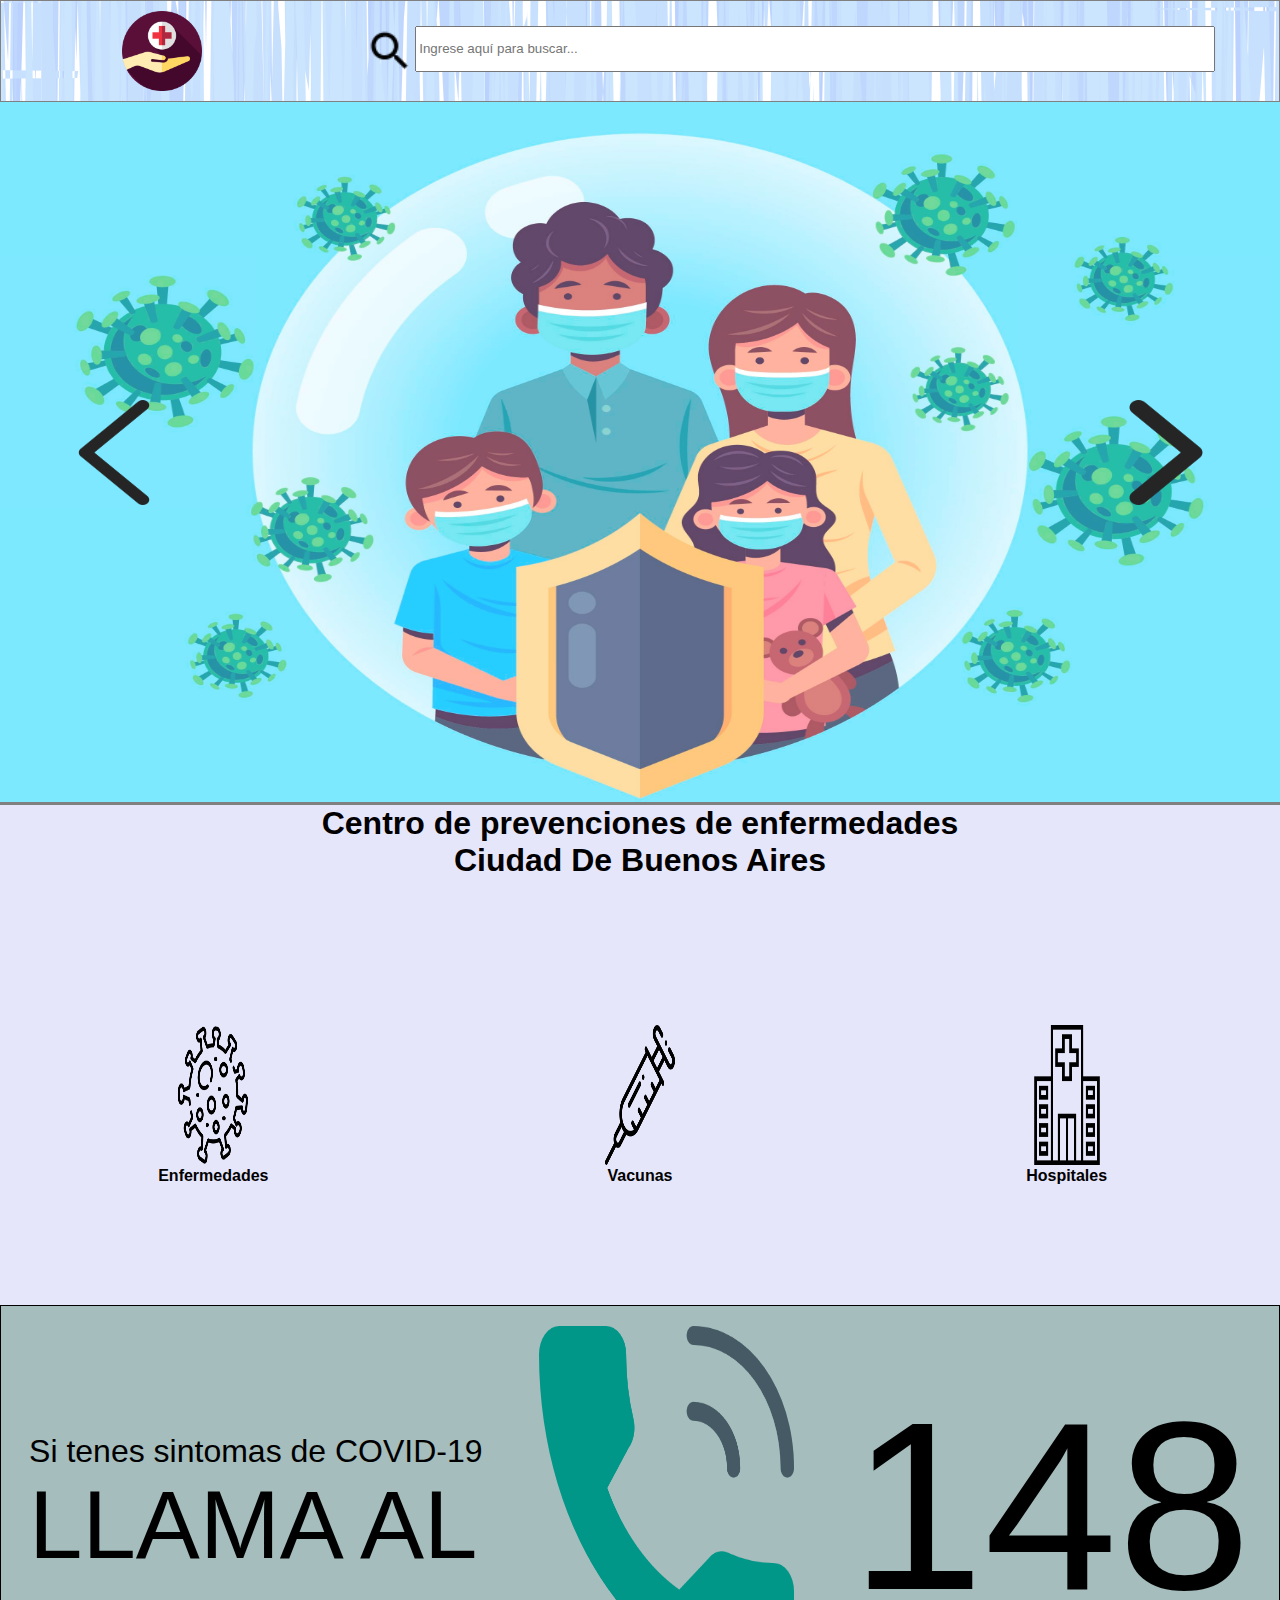
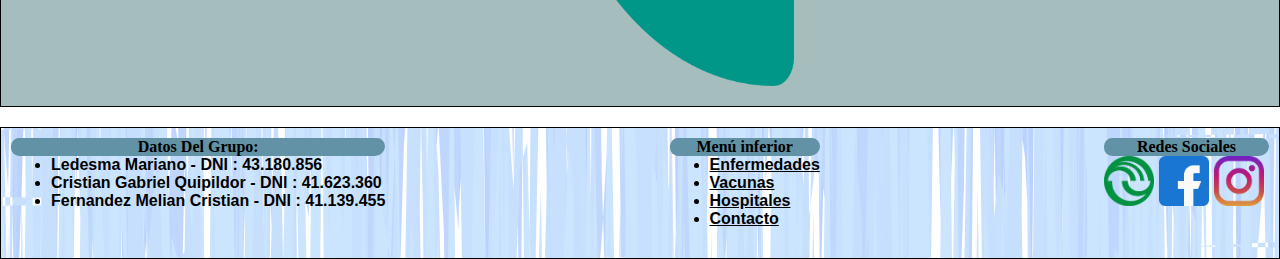
<file: index.html>
<!DOCTYPE html>
<html lang="en" dir="ltr">
<head>
    <meta charset="utf-8">
    <meta name="viewport" content="width=device-width,initial-scale=1,maximum-scale=1">
    <link rel="stylesheet" type="text/css" href="css/EstiloDePaginaPrincipal.css">
    <link rel="shortcut icon" href="img\logoFinal.png" alt="logo">
    <script src="js/jquery-3.5.1.min.js"></script>
    <title>Inicio</title> <!--- El archivo tiene que llamarse index.htlm pero en el titulo tiene que aparecer Inico-->
</head>

<header>

  <img class="elemento0"src="img\logoFinal.png" alt="imagen">

  <div class="elemento1">
  <img class="elemento2"src="img\search.png" alt="fotoDeBusqueda">
  <input list="Buscador" id="seachBoxToMove" name="datalist"  placeholder="Ingrese aquí para buscar...">
  <datalist id="Buscador"> <!--este datalist debo ponerle en id el nombre del imput list-->
      <select class="">
          <option value="Covid-19"></option>
          <option value="Asma"></option>
          <option value="Zika"></option>

      </select>
  </datalist>

  </div>

</header>
  <body>

    <section class="carrousel" onclick=> <!-- esta seccion define el carrousel-->
      <img src="img\familia.jpg" class="familia">
      <img src="img\atras.png" class="carrouselAtras">
      <img src="img\adelante.png" class="carrouselAdelante">
      </section>

    <section> <!--esta seccion es para el titulo-->
      <div class="titulo">
      <h1 class="titulouno">
        Centro de prevenciones de enfermedades <br>Ciudad De Buenos Aires
      </h1>
    </div>
      </section>

      <main>
        <section class="columna"> <!--seccion de columna de enfermedad , inyecciones, hospitales-->
          <div>
         <a href = "ListadoDeEnfermedades.html"><img src="img\coronavirus.png" alt="enfermedad" class="columna enfermedad"> </a>
          <p class="palabras"> Enfermedades </p>
          </div>
          <div>
          <a href ="vacunas.html"><img src ="img\inyeccion.png" alt="inyeccion" class="columna inyeccion"></a>
          <p class="palabras"> Vacunas </p>
          </div>
          <div>
           <a href ="mapaDeHospitales.html" > <img src ="img\hospital.png" alt="hospital" class="columna hospital"></a>
            <p class="palabras"> Hospitales </p>
            </div>
        </section>


        <section>
          <div class="contenedorLlama" >
            <p class="SiTenesSintomas">Si tenes sintomas de COVID-19 <br> <span class="SiTenesSintomas2">LLAMA AL</span></p>
            <img src="img\telefono.png" class="telefono">
            <P class="numero">148</P>

          </div>

        </section>

      </main>

  <footer class="pieDePagina">
    <div>
      <h4 class="titulospiedepagina">Datos Del Grupo:</h4>
      <ul class="integrantes">
          <li class="colorVinculos">Ledesma Mariano - DNI : 43.180.856</li>
          <li class="colorVinculos">Cristian Gabriel Quipildor - DNI : 41.623.360 </li>
          <li class="colorVinculos">Fernandez Melian Cristian - DNI : 41.139.455</li>
      </ul>
    </div>

    <div>

      <h4 class="titulospiedepagina">Menú inferior</h4>
      <ul class="menu">
          <li><a href="listadoDeEnfermedades.html" class="colorVinculos">Enfermedades</a></li>
          <li><a href="vacunas.html" class="colorVinculos" >Vacunas</a></li>
          <li><a href="mapaDeHospitales.html" class="colorVinculos">Hospitales</a></li>
          <li><a href="contacto.html" class="colorVinculos">Contacto</a></li>
        </ul>
    </div>

    <div>
    <h4 class="titulospiedepagina">Redes Sociales</h4>
    <section class="redessociales">
      <a href="https://www.unlam.edu.ar/"  target="_blank"><img src="img/unlam.png" class="sub"></a>
      <a href="https://www.facebook.com/GCBA/" target="_blank"><img src="img/facebook.png"  class="sub"></a>
      <a href="https://www.instagram.com/buenosaires/?hl=es-la" target="_blank"><img src="img/instagram.png"  class="sub"></a>

    </section>
  </div>
  </footer>

</body>
</html>
</file>
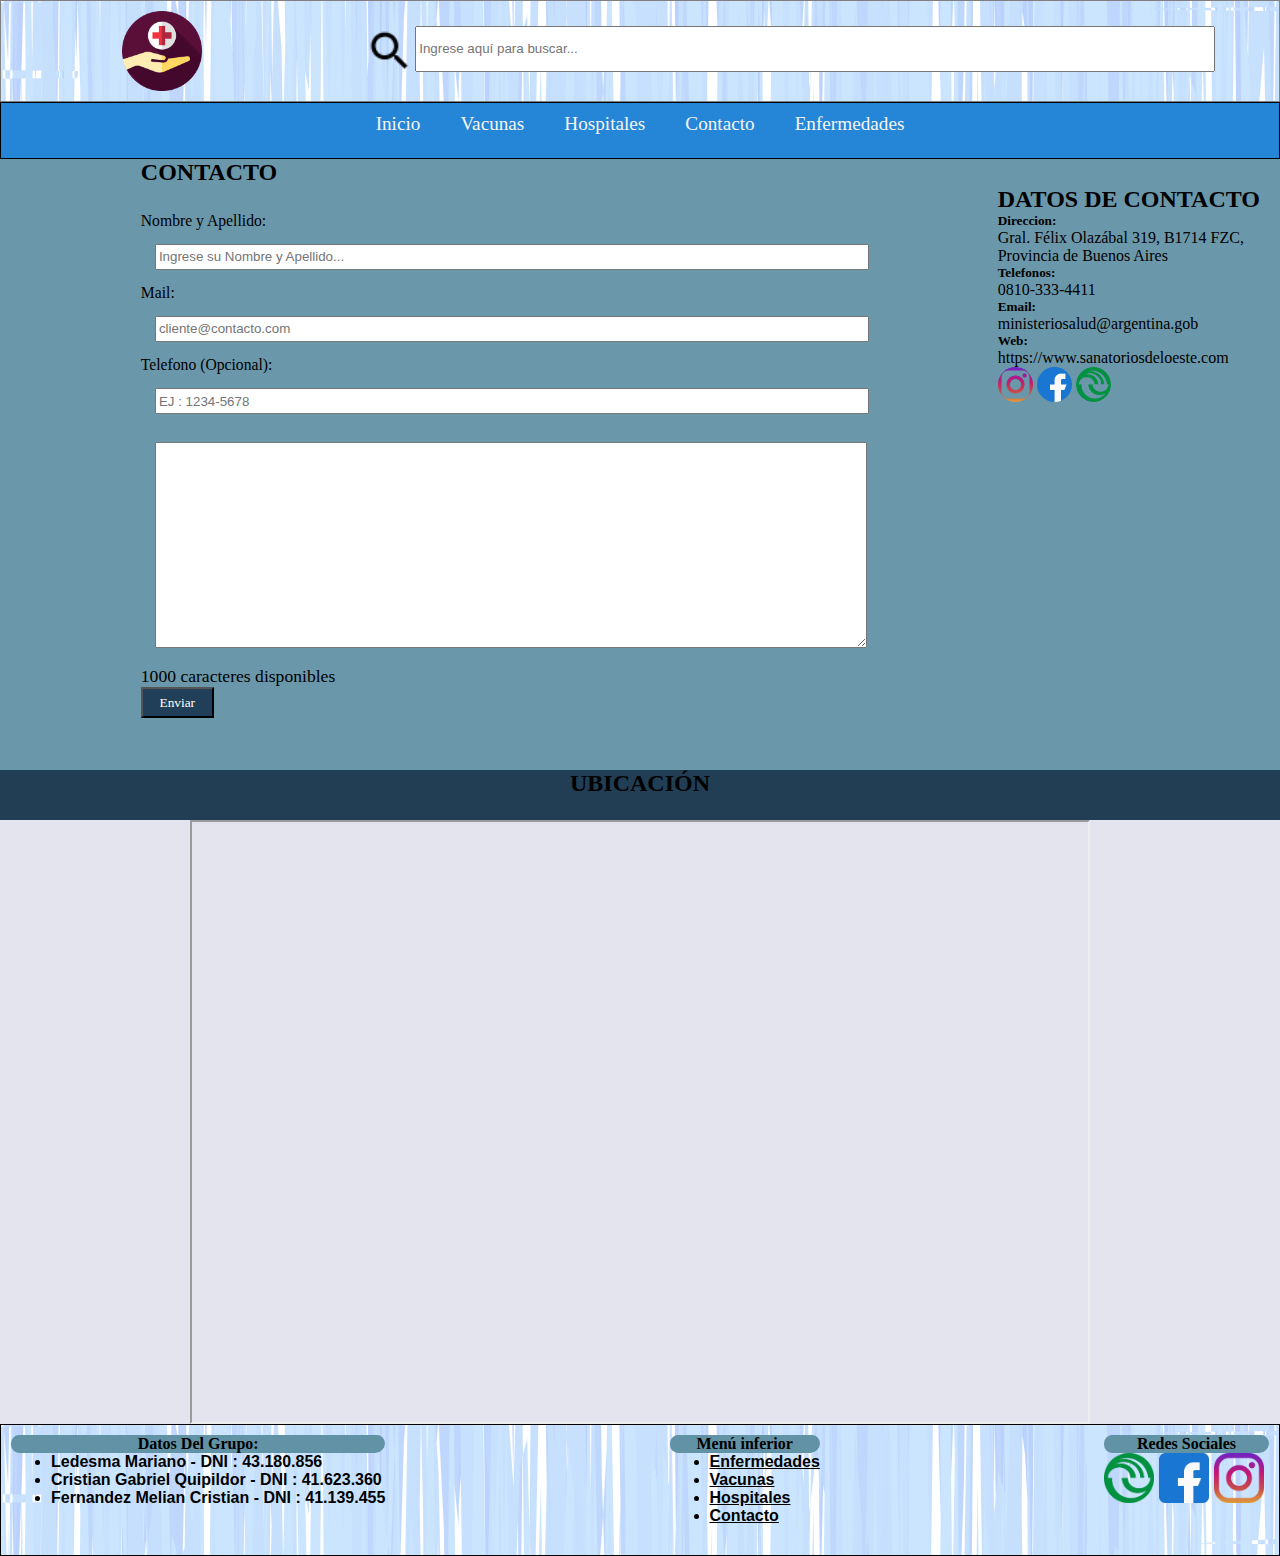
<file: contacto.html>
<!DOCTYPE html>
<html lang="en">
<head>
    <meta charset="UTF-8">
    <title>Contacto</title>
    <meta name="viewport" content="width=device-width,initial-scale=1,maximum-scale=1">

    <link rel="shortcut icon" href="img/logoFinal.png">
    <link rel="stylesheet" href="css/disenoPaginaContacto.css">
    <link rel="stylesheet" href="css/estilosComunesAPaginasNoIndex.css">
    <script src="js/jquery-3.5.1.min.js"></script>
    <script src="js/menuHamburguesa.js" type="text/javascript"></script>

</head>
<header>

    <img class="elemento0"src="img\logoFinal.png" alt="imagen">

    <div class="elemento1">
    <img class="elemento2"src="img\search.png" alt="fotoDeBusqueda">
    <input list="Buscador" id="seachBoxToMove" name="datalist"  placeholder="Ingrese aquí para buscar...">
    <datalist id="Buscador"> <!--este datalist debo ponerle en id el nombre del imput list-->
        <select class="">
            <option value="Covid-19"></option>
            <option value="Asma"></option>
            <option value="Zika"></option> 

        </select>
    </datalist>

    </div>

</header>

<nav class="menuSuperior">
<a href="index.html" class="menuItem">Inicio</a>
<a href="vacunas.html" class="menuItem">Vacunas</a>
<a href="mapaDeHospitales.html" class="menuItem">Hospitales</a>
<a href="contacto.html" class="menuItem">Contacto</a>
<a href="listadoDeEnfermedades.html" class="menuItem">Enfermedades</a>
</nav>
<a class="desplegable"></a>

<body>
    <main>
            <!--Hello World!-->
            <h2 id="tituloContacto">CONTACTO</h2>

        <div class="formularioYdatosDeContacto">




          <form class="formulario" id="formularioCompleto" action="" method="GET" onsubmit="return validacionDeFormulario()">

              <label for="nom_Apellido"> Nombre y Apellido:</label>
              <input type="text" id="nom_Apellido" name="nombreApellido" value='' placeholder="Ingrese su Nombre y Apellido...">
             
              <label for="mail">Mail:</label>
              <input type="text" id="mail" name="mailIngresar" value='' placeholder="cliente@contacto.com" >

              <label for="telf">Telefono (Opcional):</label>
              <input type="tel" id="telf" name="telefono" value='' placeholder="EJ : 1234-5678">

              <label for="consulta"></label>
              <textarea name="consulText"  id="consulta" onkeyup="contarCaracteres();"></textarea>
              <p id="cantidad" name="cantidad"> 1000  caracteres disponibles</p>


              <input type="submit" id="botonEnviar" name="EnviarBotonName" value="Enviar" >
              <div id="mensajeDeError" class="error"> </div>
          </form>
          





          <section class="DatosDeContacto" id="datosDeContactoID">
              <article>
                  <h2>DATOS DE CONTACTO</h2>
                  <p><h5>Direccion:</h5> Gral. Félix Olazábal 319, B1714 FZC, Provincia de Buenos Aires<br>
                  <h5>Telefonos:</h5> 0810-333-4411<br>
                  <h5>Email:</h5> ministeriosalud@argentina.gob<br>
                  <h5>Web:</h5> https://www.sanatoriosdeloeste.com</p>
                  <a href="https://www.instagram.com/buenosaires/?hl=es-la" ><img src="img/instagram.png" id="contactoIconIg"></a>
                  <a href="https://www.facebook.com/GCBA/" ><img src="img/facebook.png" id="contactoIconFb"></a>
                  <a href="https://www.unlam.edu.ar/" > <img src="img/unlam.png" id="contactoIconUnl"></a>
              </article>
              
              
              <!--FALTAN AGREGAR LOS TRES ICONOS DE LAS REDES SOCIALES-->
          </section>
        </div>

        <h2 id="tituloUbicacion">UBICACIÓN</h2>
        <section class="contenedorMapa" id="ubicacionMapaGrande">
            <!--Hello World!-->
            <iframe src="https://www.google.com/maps/embed?pb=!1m18!1m12!1m3!1d3282.010412491933!2d-58.66246648503382!3d-34.654439967690024!2m3!1f0!2f0!3f0!3m2!1i1024!2i768!4f13.1!3m3!1m2!1s0x95bcbf5900e2bc6d%3A0x6b4dce9d03e1501e!2sSanatorio%20del%20Oeste%20Ituzaing%C3%B3!5e0!3m2!1ses-419!2sar!4v1602627034361!5m2!1ses-419!2sar" class="mapa"></iframe>
          </section>
      </main>



<footer class="pieDePagina">
  <div>
    <h4 class="titulospiedepagina">Datos Del Grupo:</h4>
    <ul class="integrantes">
        <li class="colorVinculos">Ledesma Mariano - DNI : 43.180.856</li>
        <li class="colorVinculos">Cristian Gabriel Quipildor - DNI : 41.623.360 </li>
        <li class="colorVinculos">Fernandez Melian Cristian - DNI : 41.139.455</li>
    </ul>
  </div>

  <div>

    <h4 class="titulospiedepagina">Menú inferior</h4>
    <ul class="menu">
        <li><a href="listadoDeEnfermedades.html" class="colorVinculos">Enfermedades</a></li>
        <li><a href="vacunas.html" class="colorVinculos" >Vacunas</a></li>
        <li><a href="mapaDeHospitales.html" class="colorVinculos">Hospitales</a></li>
        <li><a href="contacto.html" class="colorVinculos">Contacto</a></li>
      </ul>
  </div>

  <div>
  <h4 class="titulospiedepagina">Redes Sociales</h4>
  <section class="redessociales">
    <a href="https://www.unlam.edu.ar/"  target="_blank"><img src="img/unlam.png" class="sub"></a>
    <a href="https://www.facebook.com/GCBA/" target="_blank"><img src="img/facebook.png"  class="sub"></a>
    <a href="https://www.instagram.com/buenosaires/?hl=es-la" target="_blank"><img src="img/instagram.png"  class="sub"></a>

  </section>
</div>
</footer>
</body>
<script src ="js/contacto.js"></script>

</html>
</file>
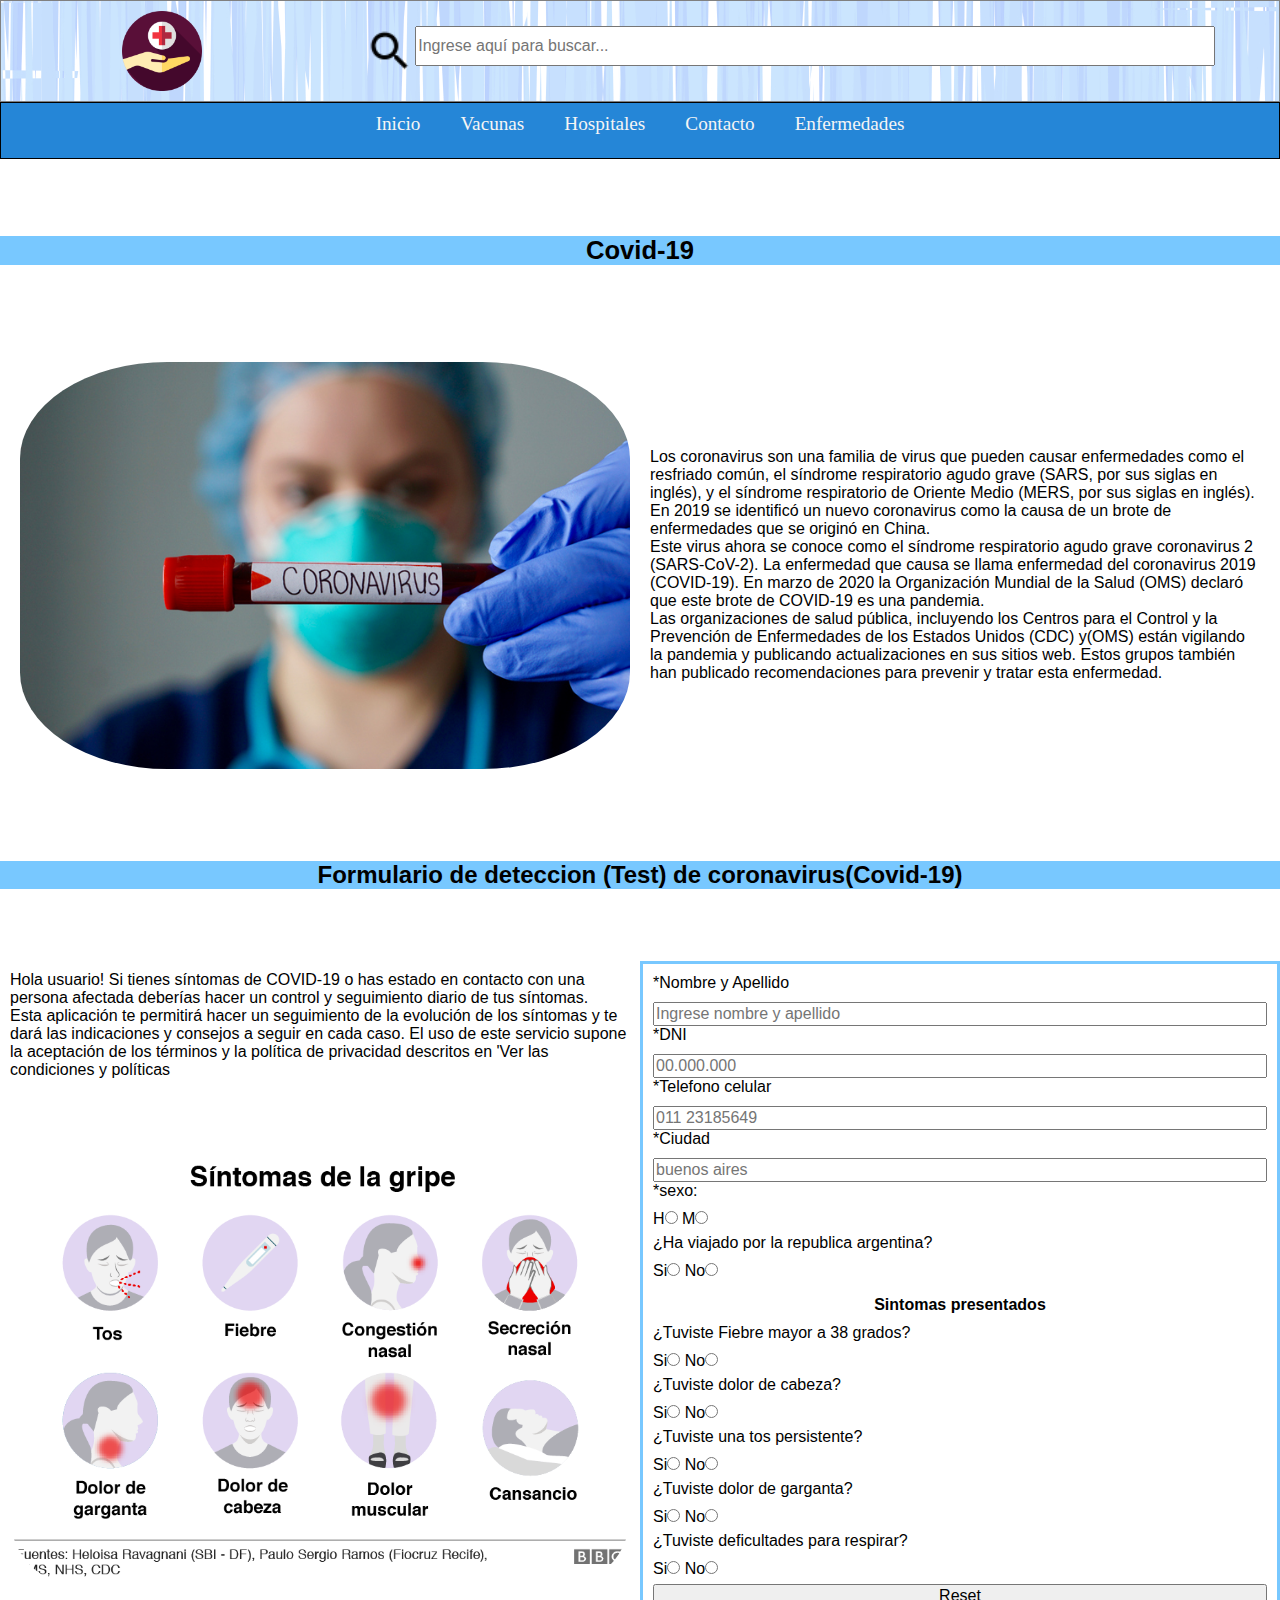
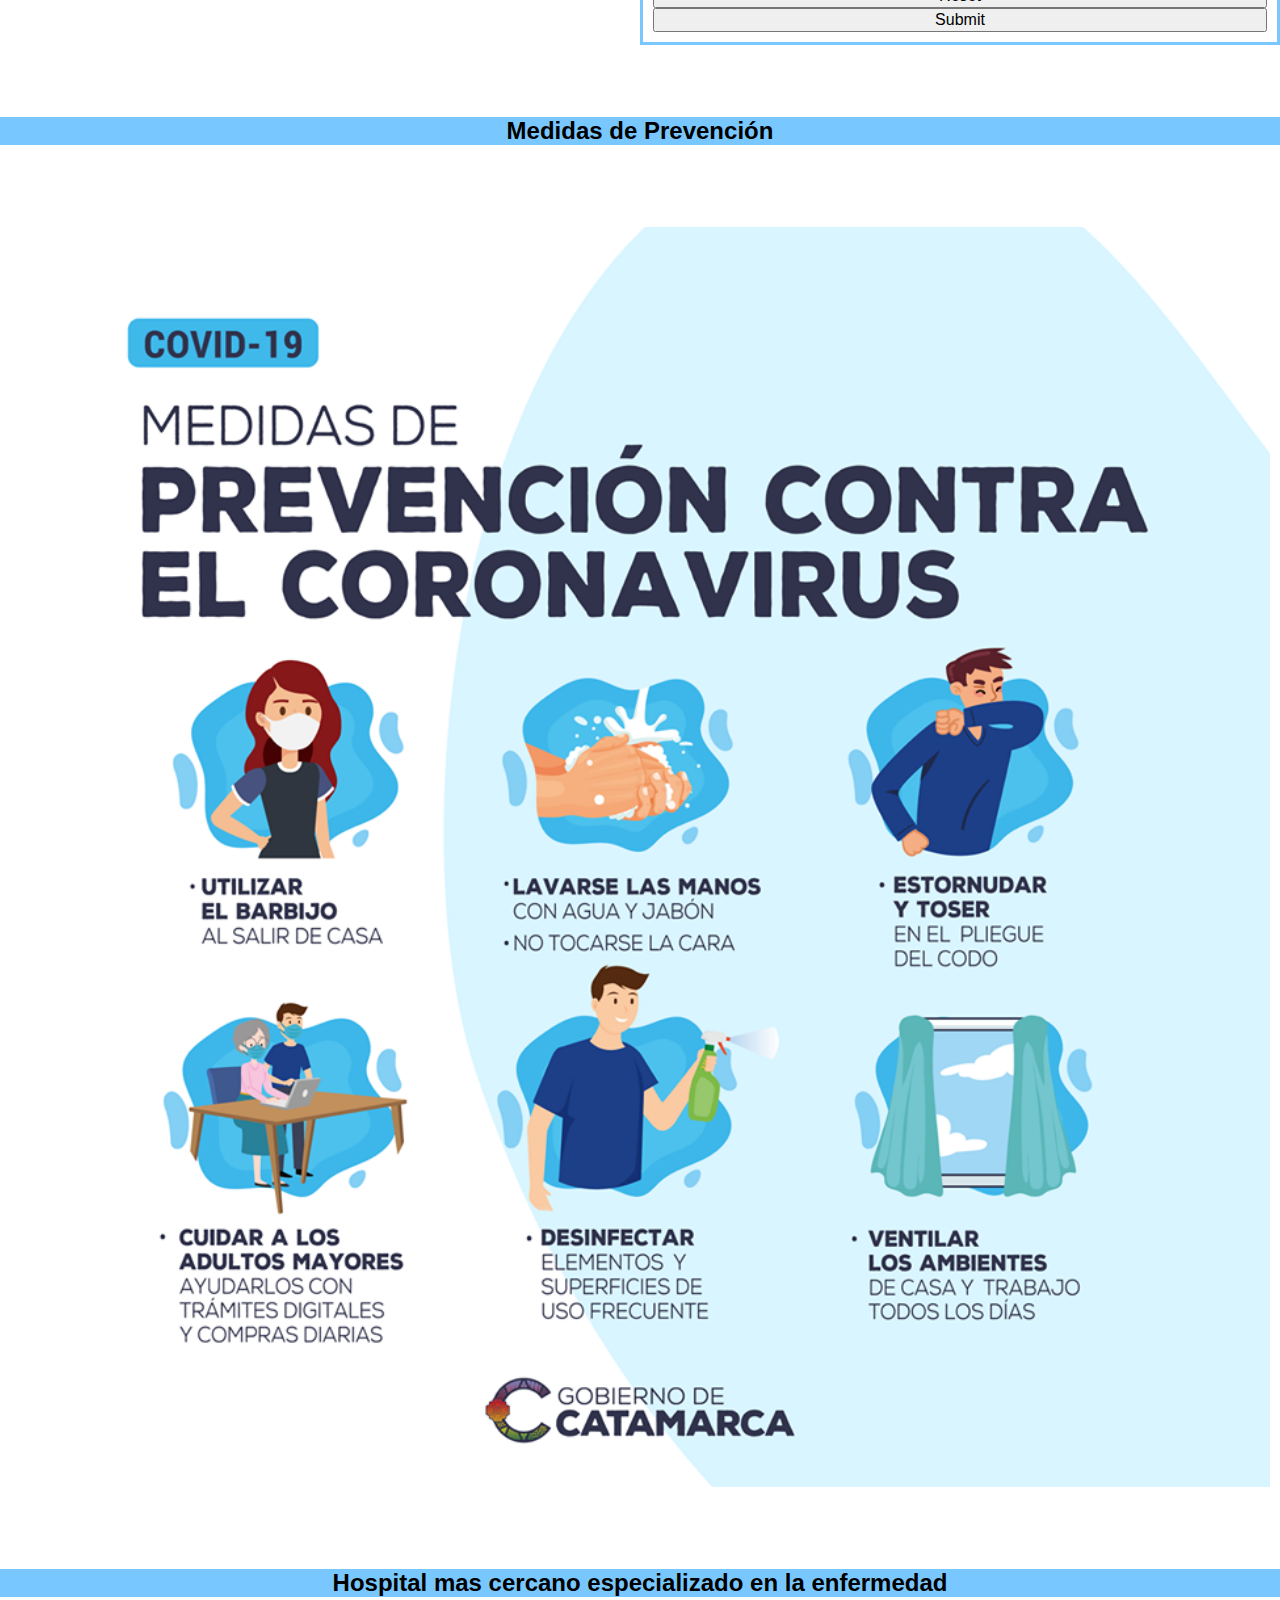
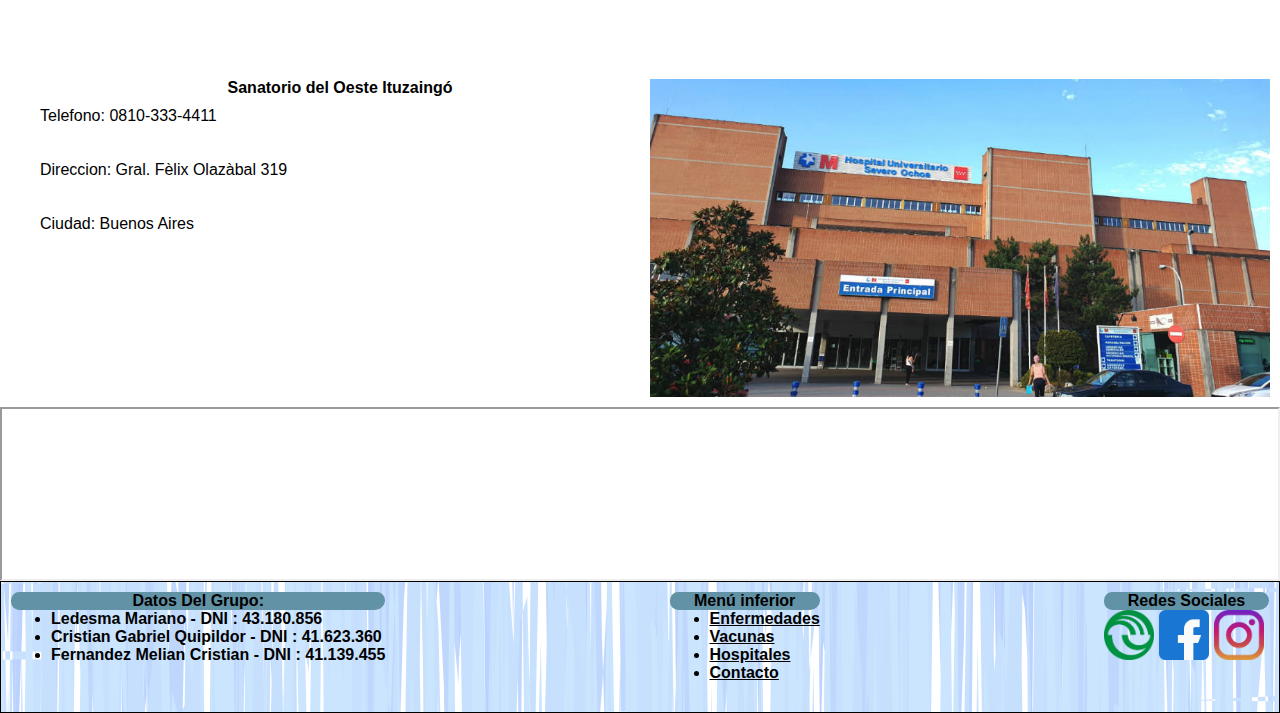
<file: DetalleDeLaEnfermedad.html>
<!DOCTYPE html>
<html lang="en" dir="ltr">
  <head>
    <link rel="stylesheet" href="css\DetalleDeLaEnfermedad.css">
    <link rel="stylesheet" href="css/estilosComunesAPaginasNoIndex.css">
    <link rel="shortcut icon" href="img/logoFinal.png">
    <meta charset="utf-8">
    <script src="js/jquery-3.5.1.min.js"></script>
    <script src="js/menuHamburguesa.js" type="text/javascript"></script>


    <meta name="viewport" content="width=device-width,initial-scale=1,maximum-scale=1">
    <title>COVID-19</title>
  </head>
  <body>
<!--<head>-->


  <header>

    <img class="elemento0"src="img\logoFinal.png" alt="imagen">

    <div class="elemento1">
    <img class="elemento2"src="img\search.png" alt="fotoDeBusqueda">
    <input list="Buscador" id="seachBoxToMove" name="datalist"  placeholder="Ingrese aquí para buscar...">
    <datalist id="Buscador">
        <select class="">
            <option value="Covid-19"></option>
            <option value="Asma"></option>
            <option value="Zika"></option>

        </select>
    </datalist>

    </div>

</header>

<nav class="menuSuperior">
<a href="index.html" class="menuItem">Inicio</a>
<a href="vacunas.html" class="menuItem">Vacunas</a>
<a href="mapaDeHospitales.html" class="menuItem">Hospitales</a>
<a href="contacto.html" class="menuItem">Contacto</a>
<a href="listadoDeEnfermedades.html" class="menuItem">Enfermedades</a>

</nav>
<a class="desplegable"></a>

<main>

 <h1>Covid-19</h1>

<section>
<article class="primero">

<div class="ImagenConDescripcion">
         <img class="descripcionImg" src="img\imagenDescriptiva.jpg" alt="coronavirus">
       <div class="descripcion">
          <p>Los coronavirus son una familia de virus que pueden causar enfermedades como el resfriado común, el síndrome respiratorio agudo grave (SARS, por sus siglas en inglés), y el síndrome respiratorio de Oriente Medio (MERS, por sus siglas en inglés). En 2019 se identificó un nuevo coronavirus como la causa de un brote de enfermedades que se originó en China.</p>
          <p>Este virus ahora se conoce como el síndrome respiratorio agudo grave coronavirus 2 (SARS-CoV-2). La enfermedad que causa se llama enfermedad del coronavirus 2019 (COVID-19). En marzo de 2020 la Organización Mundial de la Salud (OMS) declaró que este brote de COVID-19 es una pandemia.</p>
          <p>Las organizaciones de salud pública, incluyendo los Centros para el Control y la Prevención de Enfermedades de los Estados Unidos (CDC) y(OMS) están vigilando la pandemia y publicando actualizaciones en sus sitios web. Estos grupos también han publicado recomendaciones para prevenir y tratar esta enfermedad.</p>
       </div>

</div>

<h2>Formulario de deteccion (Test) de coronavirus(Covid-19)</h2>

<div class="sintomasYformulario">
  <div class="sintomasYparrafo">
    <p class="parrafoSobreImg">Hola usuario! Si tienes síntomas de COVID-19 o has estado en
contacto con una persona afectada deberías hacer un control y seguimiento
diario de tus síntomas. <br> Esta aplicación te permitirá hacer un seguimiento de la evolución de los
síntomas y te dará las indicaciones y consejos a seguir en cada caso.
El uso de este servicio supone la aceptación de los términos y la política de
privacidad descritos en 'Ver las condiciones y políticas</p>
<img class="sintomasImg"src="img\sintomasDelCoronavirus.png" alt="">
  </div>

  <form class="deteccion" action="" method="post" onsubmit="return validacion()">
       <label for="NombreYapellido">*Nombre y Apellido</label>
            <input type="text"   id="NombreYapellido"name="NombreYapellido" placeholder="Ingrese nombre y apellido" maxlength="50">
       <label for="documento">*DNI</label>
            <input type="number" id="documento"name="documento" placeholder="00.000.000" maxlength="8">
       <label for="telefono">*Telefono celular</label>
            <input type="tel"    id="telefono" name="telefono" placeholder="011 23185649" >
       <label for="ciudad" >*Ciudad</label>
            <input type="text"   id="ciudad"name="ciudad"  placeholder="buenos aires">
        <label class="pregunta"  for="sexo">*sexo:</label>
          H<input class="radio"  type="radio" name="sexo">
          M<input class="radio"  type="radio" name="sexo">
        <label class="pregunta"  for="viajes">¿Ha viajado por la republica argentina?</label><!-- se tendria que desplegar un datalist, pero todavia no se como -->
          Si<input class="radio" type="radio" name="viajes" value="mostrar" onclick="opcion()">
          No<input class="radio" type="radio" name="viajes" value="ocultar" onclick="opcion()">
        <label class="labelRara" id="labelP" for="paises" >-Paises visitados</label>
        <select class="select" name="paises" id="select">
  <option >elija una opcion</option>
  <option >Jujuy</option>
  <option value="cordoba">Cordoba</option>
  <option value="catamarca">Catamarca</option>
  <option value="tierra del fuego">Tierra del fuego</option>
          </select>

  <h3>Sintomas presentados</h3>
        <label class="pregunta"  for="fiebre">¿Tuviste Fiebre mayor a 38 grados?</label>
          Si<input class="radio" type="radio" value="1" name="fiebre">
          No<input class="radio" type="radio" name="fiebre">
        <label class="pregunta" for="DolorDeCabeza">¿Tuviste dolor de cabeza?</label>
          Si<input class="radio"type="radio" value="1" name="DolorDeCabeza">
          No<input class="radio"type="radio" name="DolorDeCabeza">
        <label class="pregunta"for="tos">¿Tuviste una tos persistente?</label>
          Si<input class="radio"type="radio" value="1" name="tos">
          No<input class="radio"type="radio" name="tos">
        <label class="pregunta"for="dolorDeGarganta">¿Tuviste dolor de garganta?</label>
          Si<input class="radio"type="radio"      value="1"        name="dolorDeGarganta">
          No<input class="radio"class="radio"type="radio" name="dolorDeGarganta">
        <label class="pregunta"for="respirar">¿Tuviste deficultades para respirar?</label><!-- se tendria que desplegar un datalist, pero todavia no se como -->
          Si<input class="radio"type="radio" name="respirar" value="1" onclick="mostrarOcultar()">
          No<input class="radio"type="radio" name="respirar" value="ocultar" onclick="mostrarOcultar()">


          <label class="dereccion" id="labelD" for="direccion">-Direccion</label>
               <input type="text"  id="direccion"name="direccion" placeholder="Direccion" maxlength="50">

            <input type="reset"  name="reset">
          <input type="submit" name="submit">
  <div id="contenedor"></div>
  </form>

  </div>


</article>
</section>

<div class="prevenciones">
<h2 class="titulo0">Medidas de Prevención</h2>
    <img class="prevencionesImg"src="img\prevencionContraElCoronavirus.png" alt="prevenciones contra el coronavirus">
<h2 class="titulo1">Hospital mas cercano especializado en la enfermedad</h2>
  <aside class="mapaYhospital">
    <div class="datosDeHospitalYimagen">

<ul>
  <h3>Sanatorio del Oeste Ituzaingó</h3>
  <li>Telefono: 0810-333-4411</li>
  <li>Direccion: Gral. Fèlix Olazàbal 319</li>
  <li>Ciudad: Buenos Aires</li>
</ul>
<img class="hospital"src="img/fotoDeHospital.jpg" alt="hospital">
    </div>


 <iframe class="mapa"src="https://www.google.com/maps/embed?pb=!1m18!1m12!1m3!1d3282.0102377621797!2d-58.662466484768984!3d-34.65444438044634!2m3!1f0!2f0!3f0!3m2!1i1024!2i768!4f13.1!3m3!1m2!1s0x95bcbf5900e2bc6d%3A0x6b4dce9d03e1501e!2sSanatorio%20del%20Oeste%20Ituzaing%C3%B3!5e0!3m2!1ses-419!2sar!4v1602440573569!5m2!1ses-419!2sar" ></iframe>
  </aside>

</div>

</main>

<footer class="pieDePagina">
  <div>
    <h4 class="titulospiedepagina">Datos Del Grupo:</h4>
    <ul class="integrantes">
        <li class="colorVinculos">Ledesma Mariano - DNI : 43.180.856</li>
        <li class="colorVinculos">Cristian Gabriel Quipildor - DNI : 41.623.360 </li>
        <li class="colorVinculos">Fernandez Melian Cristian - DNI : 41.139.455</li>
    </ul>
  </div>

  <div>

    <h4 class="titulospiedepagina">Menú inferior</h4>
    <ul class="menu">
        <li><a href="listadoDeEnfermedades.html" class="colorVinculos">Enfermedades</a></li>
        <li><a href="vacunas.html" class="colorVinculos" >Vacunas</a></li>
        <li><a href="mapaDeHospitales.html" class="colorVinculos">Hospitales</a></li>
        <li><a href="contacto.html" class="colorVinculos">Contacto</a></li>
      </ul>
  </div>

  <div>
  <h4 class="titulospiedepagina">Redes Sociales</h4>
  <section class="redessociales">
    <a href="https://www.unlam.edu.ar/"  target="_blank"><img src="img/unlam.png" class="sub"></a>
    <a href="https://www.facebook.com/GCBA/" target="_blank"><img src="img/facebook.png"  class="sub"></a>
    <a href="https://www.instagram.com/buenosaires/?hl=es-la" target="_blank"><img src="img/instagram.png"  class="sub"></a>

  </section>
</div>
</footer>
<script src="js/formulario_detalleDeEnfermedades.js">

</script>
  </body>
</html>
</file>
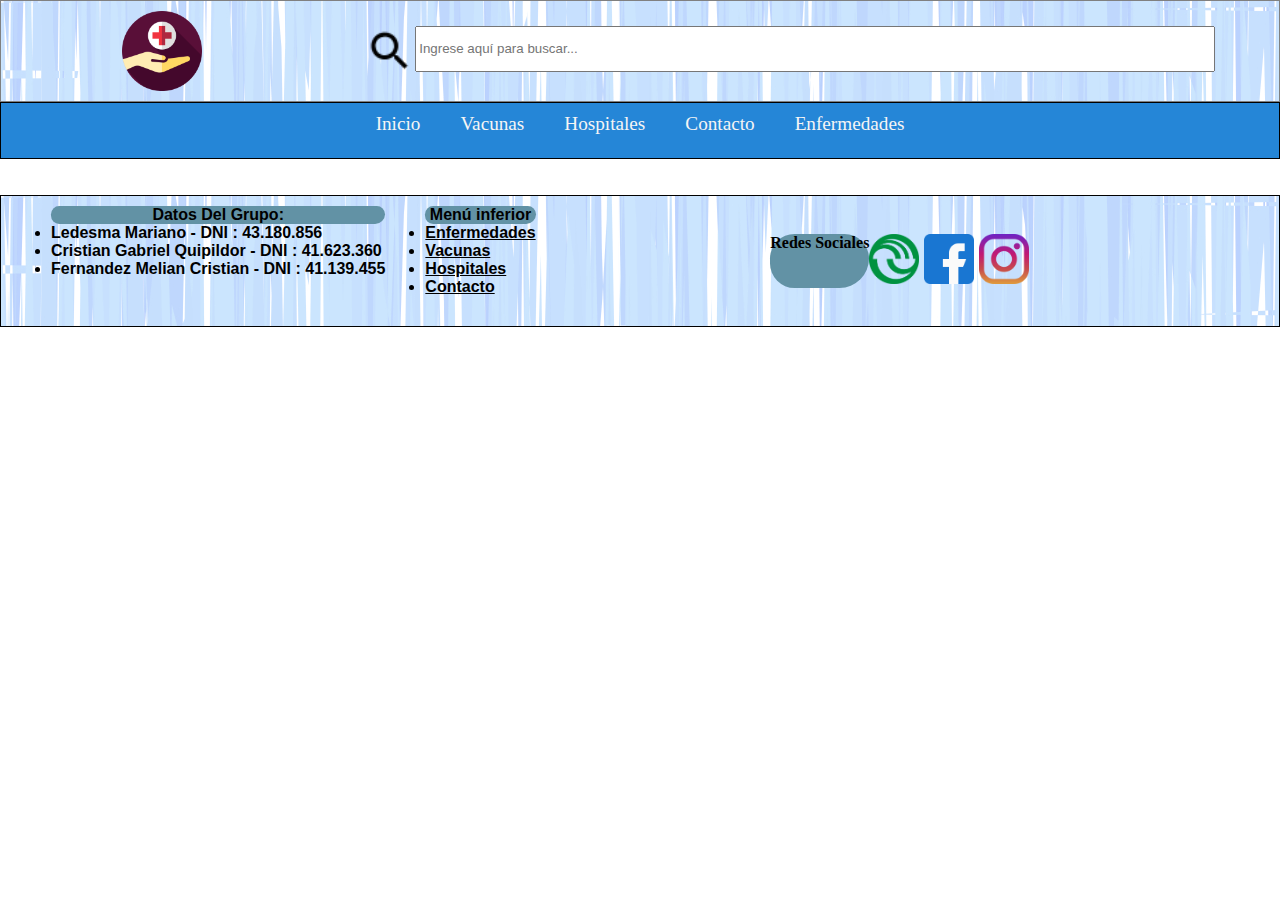
<file: esteEsElHeaderYFooterEnComun.html>
<!DOCTYPE html>

<html lang = "es">

    <head>
        <meta charset="UTF-8">
        <link rel="stylesheet" type="text/css"  href="css/estilosComunesAPaginasNoIndex.css">
        <link rel="shortcut icon" href="img\logoFinal.png" alt="logo">
        <title>inicio</title>
    </head>

    <body>
        <header>

            <img class="elemento0"src="img\logoFinal.png" alt="imagen">

            <div class="elemento1">
            <img class="elemento2"src="img\search.png" alt="fotoDeBusqueda">
            <input list="Buscador" id="seachBoxToMove" name="datalist"  placeholder="Ingrese aquí para buscar...">
            <datalist id="Buscador"> <!--este datalist debo ponerle en id el nombre del imput list-->
                <select class="">
                    <option value="Covid-19"></option>
                    <option value="Asma"></option>
                    <option value="Zika"></option> 

                </select>
            </datalist>

            </div>

        </header>

    <nav class="menuSuperior">
     <a href="index.html" class="menuItem">Inicio</a>
     <a href="vacunas.html" class="menuItem">Vacunas</a>
     <a href="mapaDeHospitales.html" class="menuItem">Hospitales</a>
     <a href="contacto.html" class="menuItem">Contacto</a>
     <a href="listadoDeEnfermedades.html" class="menuItem">Enfermedades</a>

    </nav>
    
    <section>
        <br>
        <br>
    </section>

    <footer class="pieDePagina">
        <div>
          <ul class="integrantes"> 
            <h4 class="titulospiedepagina">Datos Del Grupo:</h4>
              <li class="colorVinculos">Ledesma Mariano - DNI : 43.180.856</li>
              <li class="colorVinculos">Cristian Gabriel Quipildor - DNI : 41.623.360 </li>
              <li class="colorVinculos">Fernandez Melian Cristian - DNI : 41.139.455</li>
          </ul>
        </div>
        <div>
    
          <ul class="menu"> 
            <h4 class="titulospiedepagina">Menú inferior</h4>
              <li><a href="listadoDeEnfermedades.html" class="colorVinculos">Enfermedades</a></li>
              <li><a href="vacunas.html" class="colorVinculos" >Vacunas</a></li>
              <li><a href="mapaDeHospitales.html" class="colorVinculos">Hospitales</a></li>
              <li><a href="contacto.html" class="colorVinculos">Contacto</a></li>
            </ul>
        </div>
    
        <div class="redessociales">
          <h4 class="titulospiedepagina">Redes Sociales</h4>
          <a href="https://www.unlam.edu.ar/"  target="_blank"><img src="img/unlam.png" class="sub"></a>
          <a href="https://www.facebook.com/GCBA/" target="_blank"><img src="img/facebook.png"  class="sub"></a>
          <a href="https://www.instagram.com/buenosaires/?hl=es-la" target="_blank"><img src="img/instagram.png"  class="sub"></a>
    
        </div>
      </footer> 


    </body>

</html>
</file>
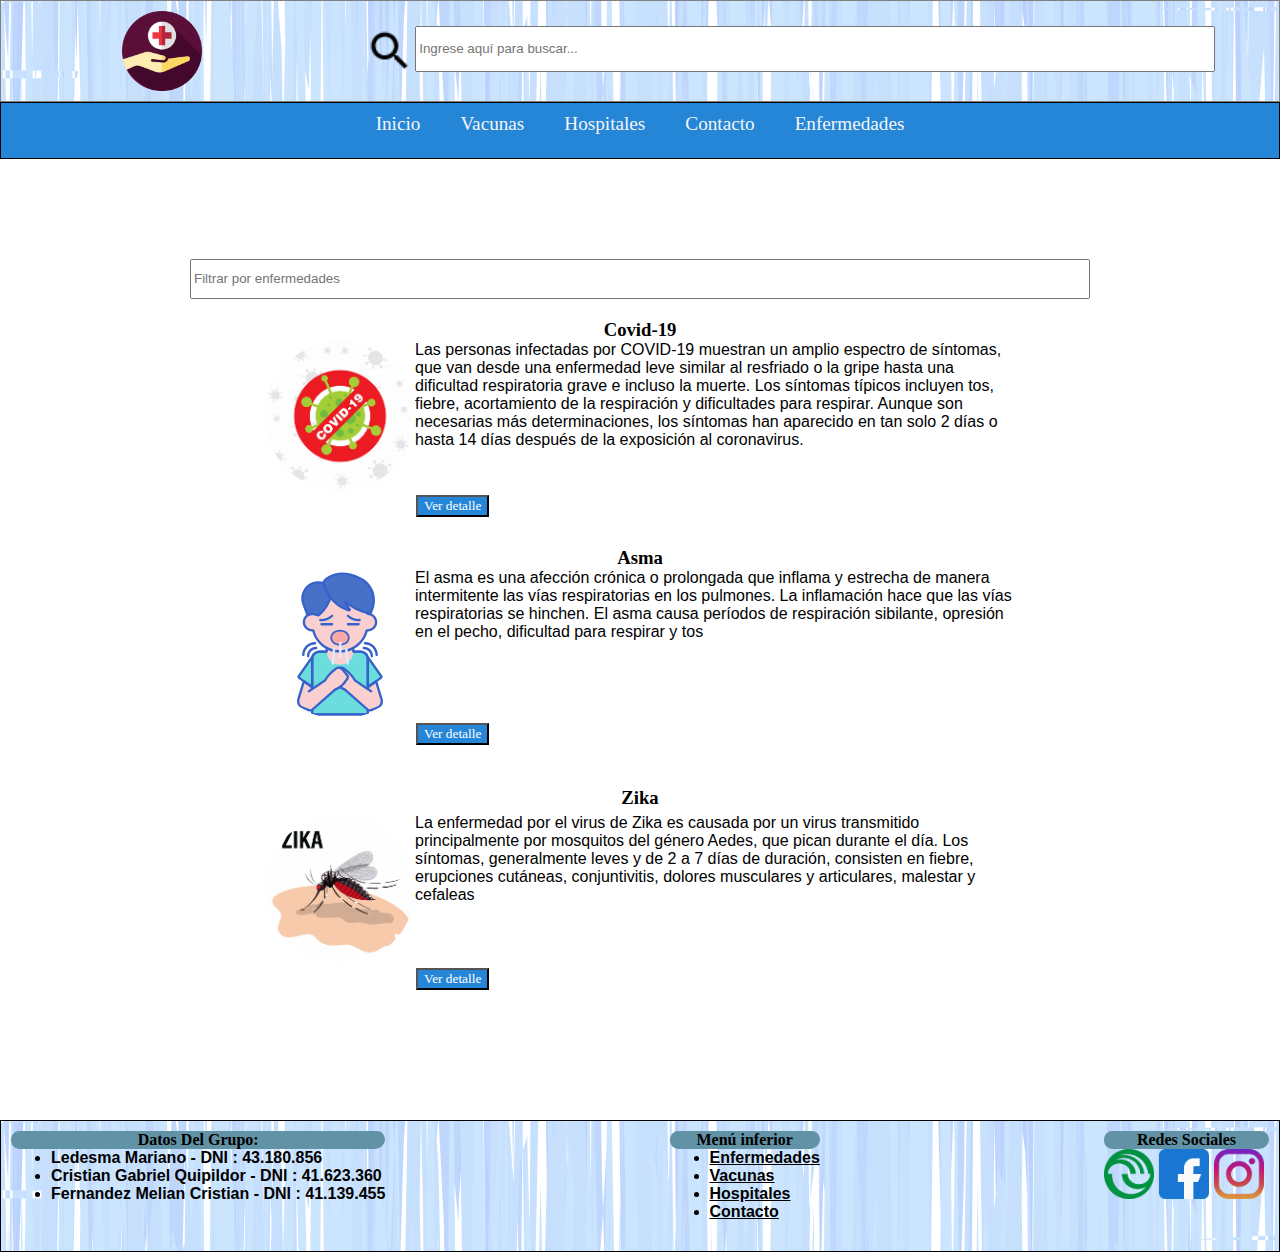
<file: listadoDeEnfermedades.html>
<!DOCTYPE html>
<html lang="en" dir="ltr">
  <head>
    <meta charset="utf-8">
    <meta name="viewport" content="width=device-width,initial-scale=1,maximum-scale=1">

    <link rel="stylesheet" href="css/diseñoListadoDeEnfermedades.css">
    <link rel="shortcut icon" href="img/logoFinal.png">
    <link rel="stylesheet" href="css/estilosComunesAPaginasNoIndex.css">
    <script src="js/jquery-3.5.1.min.js"></script>
    <script src="js/menuHamburguesa.js" type="text/javascript"></script>

    <title>Listado De Enfermedades</title>
  </head>
  <body>
    <header>

      <img class="elemento0"src="img\logoFinal.png" alt="imagen">

      <div class="elemento1">
      <img class="elemento2"src="img\search.png" alt="fotoDeBusqueda">
      <input list="Buscador" id="seachBoxToMove" name="datalist"  placeholder="Ingrese aquí para buscar...">
      <datalist id="Buscador"> <!--este datalist debo ponerle en id el nombre del imput list-->
          <select class="">
              <option value="Covid-19"></option>
              <option value="Asma"></option>
              <option value="Zika"></option> 

          </select>
      </datalist>

      </div>

  </header>

<nav class="menuSuperior">
<a href="index.html" class="menuItem">Inicio</a>
<a href="vacunas.html" class="menuItem">Vacunas</a>
<a href="mapaDeHospitales.html" class="menuItem">Hospitales</a>
<a href="contacto.html" class="menuItem">Contacto</a>
<a href="listadoDeEnfermedades.html" class="menuItem">Enfermedades</a>

</nav>
<a class="desplegable"></a>


    <main class="mainBody">
        <div id="boxFiltro" class="filtroBoxEnfermedades">
            <input list="filtroBox" id="filtroBoxs" name="datalist"  placeholder="Filtrar por enfermedades" >
            <datalist id="filtroBox"class="">
                <select class="" name="">
                    <option value="Covid-19"></option>
                    <option value="Asma"></option>
                    <option value="Zika"></option>
                </select>
            </datalist>
        </div>
      <h3 id="titleCovid">Covid-19</h3>
      <div id="enfermedadCovid" class="classEnfermedadCovid"> <!-- donde dice href="" pones el link a la pagina que quieras-->
          <a href="DetalleDeLaEnfermedad.html"><img class="covidImg" src="img/covidBody.jpg" id="vectorCovid"></a> <!-- Aca podes linkearlo con la pagina de la enfermedad en detalle-->
          <p id="parrafoBreveCovid19">Las personas infectadas por COVID-19 muestran un amplio espectro de síntomas, que van desde una enfermedad leve
          similar al resfriado o la gripe hasta una dificultad respiratoria grave e incluso la muerte.
          Los síntomas típicos incluyen tos, fiebre, acortamiento de la respiración y dificultades para respirar.
          Aunque son necesarias más determinaciones, los síntomas han aparecido en tan solo 2 días o hasta 14 días después
          de la exposición al coronavirus. </p>
          <a class="bottonCovid"href="DetalleDeLaEnfermedad.html "><input type="button" name="botonDetalles" id="botonDetalleCovid" value="Ver detalle"></a>
        <!--<a class="todoDelDetalles"href="DetalleDeLaEnfermedad.html">Ver detalles</a>  con el button tendria que usar "JS", despues le voy agregando las direcciones a cada uno-->
      </div>
        <h3 id="titleAsma">Asma</h3>
      <div id="Asmaenfermedad" class="classAsmaEnfermedad">
          <a href="DetalleDeLaEnfermedad.html"><img src="img/2038042.svg" id="vectorAsma"></a>
          <p id="parrafoBreveAsma">El asma es una afección crónica o prolongada que inflama y estrecha de manera intermitente las vías
          respiratorias en los pulmones. La inflamación hace que las vías respiratorias se hinchen. El asma causa períodos
          de respiración sibilante, opresión en el pecho, dificultad para respirar y tos</p>
          <a class="botonDetalleAsma"href="DetalleDeLaEnfermedad.html "><input type="button" name="botonDetalles" id="botonDetalleAsma" value="Ver detalle"></a>


      </div>
        <h3 id="titleZika">Zika</h3>
      <div id="Zikaenfermedad" class="classZikaEnfermedad">
        <a href="DetalleDeLaEnfermedad.html"> <img src="img/zikaBody.jpg" id="vectorZika"></a>
        <p id="parrafoBreveZika">La enfermedad por el virus de Zika es causada por un virus transmitido principalmente por mosquitos del género
        Aedes, que pican durante el día. Los síntomas, generalmente leves y de 2 a 7 días de duración, consisten en
        fiebre, erupciones cutáneas, conjuntivitis, dolores musculares y articulares, malestar y cefaleas</p>
        <a href="DetalleDeLaEnfermedad.html" class="botonDetalleZika"><input type="button" name="botonDetalles" id="botonDetalleZika" value="Ver detalle"></a>
      </div>
    </main>
    <footer class="pieDePagina">
      <div>
        <h4 class="titulospiedepagina">Datos Del Grupo:</h4>
        <ul class="integrantes">
            <li class="colorVinculos">Ledesma Mariano - DNI : 43.180.856</li>
            <li class="colorVinculos">Cristian Gabriel Quipildor - DNI : 41.623.360 </li>
            <li class="colorVinculos">Fernandez Melian Cristian - DNI : 41.139.455</li>
        </ul>
      </div>
  
      <div>
  
        <h4 class="titulospiedepagina">Menú inferior</h4>
        <ul class="menu">
            <li><a href="listadoDeEnfermedades.html" class="colorVinculos">Enfermedades</a></li>
            <li><a href="vacunas.html" class="colorVinculos" >Vacunas</a></li>
            <li><a href="mapaDeHospitales.html" class="colorVinculos">Hospitales</a></li>
            <li><a href="contacto.html" class="colorVinculos">Contacto</a></li>
          </ul>
      </div>
  
      <div>
      <h4 class="titulospiedepagina">Redes Sociales</h4>
      <section class="redessociales">
        <a href="https://www.unlam.edu.ar/"  target="_blank"><img src="img/unlam.png" class="sub"></a>
        <a href="https://www.facebook.com/GCBA/" target="_blank"><img src="img/facebook.png"  class="sub"></a>
        <a href="https://www.instagram.com/buenosaires/?hl=es-la" target="_blank"><img src="img/instagram.png"  class="sub"></a>
  
      </section>
    </div>
    </footer>
  </body>
  
</html>
</file>
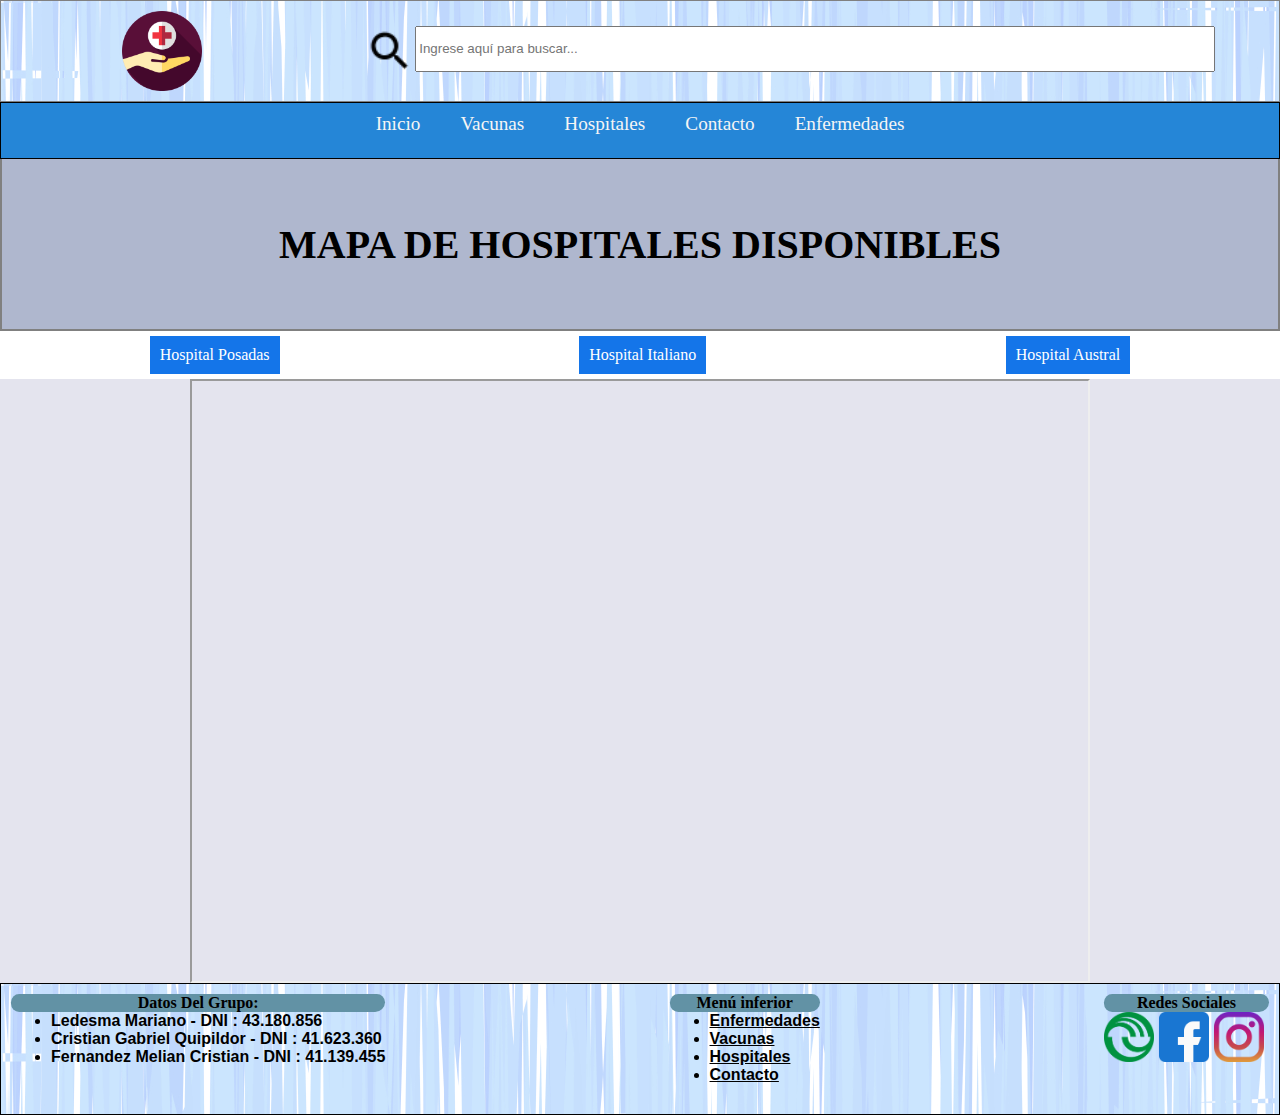
<file: mapaDeHospitales.html>
<!DOCTYPE html>

<html lang="es">
<head>
    <title>Mapa De Hospitales</title>
    <meta charset="utf-8">
    <meta name="viewport" content="width=device-width,initial-scale=1,maximum-scale=1">
    <link rel="shortcut icon" href="img/logoFinal.png" alt="logo">
    <link rel ="stylesheet" type ="text/css" href="css/EstiloMapaDeHospitales.css">
    <link rel="stylesheet" href="css/estilosComunesAPaginasNoIndex.css">
    <script type="text/javascript" src="js\jquery-3.5.1.min.js"></script>
    <script type="text/javascript" src="js\jquery-ui.min.js"></script>
    <script type="text/javascript" src="js\MapaPopUp.js"></script>
    <script src="js/menuHamburguesa.js" type="text/javascript"></script>

</head>
<body>
  <header>

    <img class="elemento0"src="img\logoFinal.png" alt="imagen">

    <div class="elemento1">
    <img class="elemento2"src="img\search.png" alt="fotoDeBusqueda">
    <input list="Buscador" id="seachBoxToMove" name="datalist"  placeholder="Ingrese aquí para buscar...">
    <datalist id="Buscador"> <!--este datalist debo ponerle en id el nombre del imput list-->
        <select class="">
            <option value="Covid-19"></option>
            <option value="Asma"></option>
            <option value="Zika"></option>

        </select>
    </datalist>

    </div>

</header>

<nav class="menuSuperior">
<a href="index.html" class="menuItem">Inicio</a>
<a href="vacunas.html" class="menuItem">Vacunas</a>
<a href="mapaDeHospitales.html" class="menuItem">Hospitales</a>
<a href="contacto.html" class="menuItem">Contacto</a>
<a href="listadoDeEnfermedades.html" class="menuItem">Enfermedades</a>

</nav>
<a class="desplegable"></a>


<section class = "contenedorTitulo">
    <h1 class=titulo>
        MAPA DE HOSPITALES <span id="disponible">DISPONIBLES</span>
    </h1>
</section>

<main>
     <div class="popupHospitales">
       <a href="#" class="hospG" id="uno" >Hospital Posadas</a>
       <a href="#" class="hospG" id="dos" >Hospital Italiano</a>
       <a href="#" class="hospG" id="tres" >Hospital Austral</a>
     </div>
     <article class="popup uno">
       <h2>Hospital Posadas</h2>
       <ul>
         <li><strong>Direccion:</strong> Avenida Presidente Arturo U. Illia s/n y Marconi Morón 386, B1684 El Palomar, Provincia de Buenos Aires</li>
         <li><strong>Localidad:</strong> El Palomar</li>
         <li><strong>Telefono:</strong> +541144699300</li>
       </ul>
       <a href="#" id="cerrar"><input type="button" name="a" value="Cerrar"></a>
     </article>

     <article class="popup dos">
       <h2>Hospital Italiano</h2>
       <ul>
         <li><strong>Direccion:</strong>Pres. Tte. Gral. Juan Domingo Perón 4190, C1199 Buenos Aires</li>
         <li><strong>localidad:</strong>San Justo</li>
         <li><strong>Telefono:</strong> +541149590200</li>
       </ul>
       <a href="#" id="cerrar2"><input type="button" name="b" value="Cerrar"></a>
     </article>

     <article class="popup tres">
       <h2>Hospital Austral</h2>
       <ul>
         <li><strong>Direccion:</strong>Av. Juan Domingo Perón 1500, Pilar Centro, Provincia de Buenos Aires</li>
         <li><strong>localidad:</strong>Pilar</li>
         <li><strong>Telefono:</strong>+542304482000</li>
       </ul>
       <a href="#" id="cerrar3"><input type="button" name="c" value="Cerrar"> </a>
     </article>


    <section class="contenedorMapa">
        <iframe src="https://www.google.com/maps/embed?pb=!1m16!1m12!1m3!1d52505.51568814918!2d-58.565787466546816!3d-34.66493652216938!2m3!1f0!2f0!3f0!3m2!1i1024!2i768!4f13.1!2m1!1shospitales%20!5e0!3m2!1ses-419!2sar!4v1602124192803!5m2!1ses-419!2sar" class="mapa"></iframe>
    </section>

</main>

<footer class="pieDePagina">
  <div>
    <h4 class="titulospiedepagina">Datos Del Grupo:</h4>
    <ul class="integrantes">
        <li class="colorVinculos">Ledesma Mariano - DNI : 43.180.856</li>
        <li class="colorVinculos">Cristian Gabriel Quipildor - DNI : 41.623.360 </li>
        <li class="colorVinculos">Fernandez Melian Cristian - DNI : 41.139.455</li>
    </ul>
  </div>

  <div>

    <h4 class="titulospiedepagina">Menú inferior</h4>
    <ul class="menu">
        <li><a href="listadoDeEnfermedades.html" class="colorVinculos">Enfermedades</a></li>
        <li><a href="vacunas.html" class="colorVinculos" >Vacunas</a></li>
        <li><a href="mapaDeHospitales.html" class="colorVinculos">Hospitales</a></li>
        <li><a href="contacto.html" class="colorVinculos">Contacto</a></li>
      </ul>
  </div>

  <div>
  <h4 class="titulospiedepagina">Redes Sociales</h4>
  <section class="redessociales">
    <a href="https://www.unlam.edu.ar/"  target="_blank"><img src="img/unlam.png" class="sub"></a>
    <a href="https://www.facebook.com/GCBA/" target="_blank"><img src="img/facebook.png"  class="sub"></a>
    <a href="https://www.instagram.com/buenosaires/?hl=es-la" target="_blank"><img src="img/instagram.png"  class="sub"></a>

  </section>
</div>
</footer>

</body>




</html>
</file>
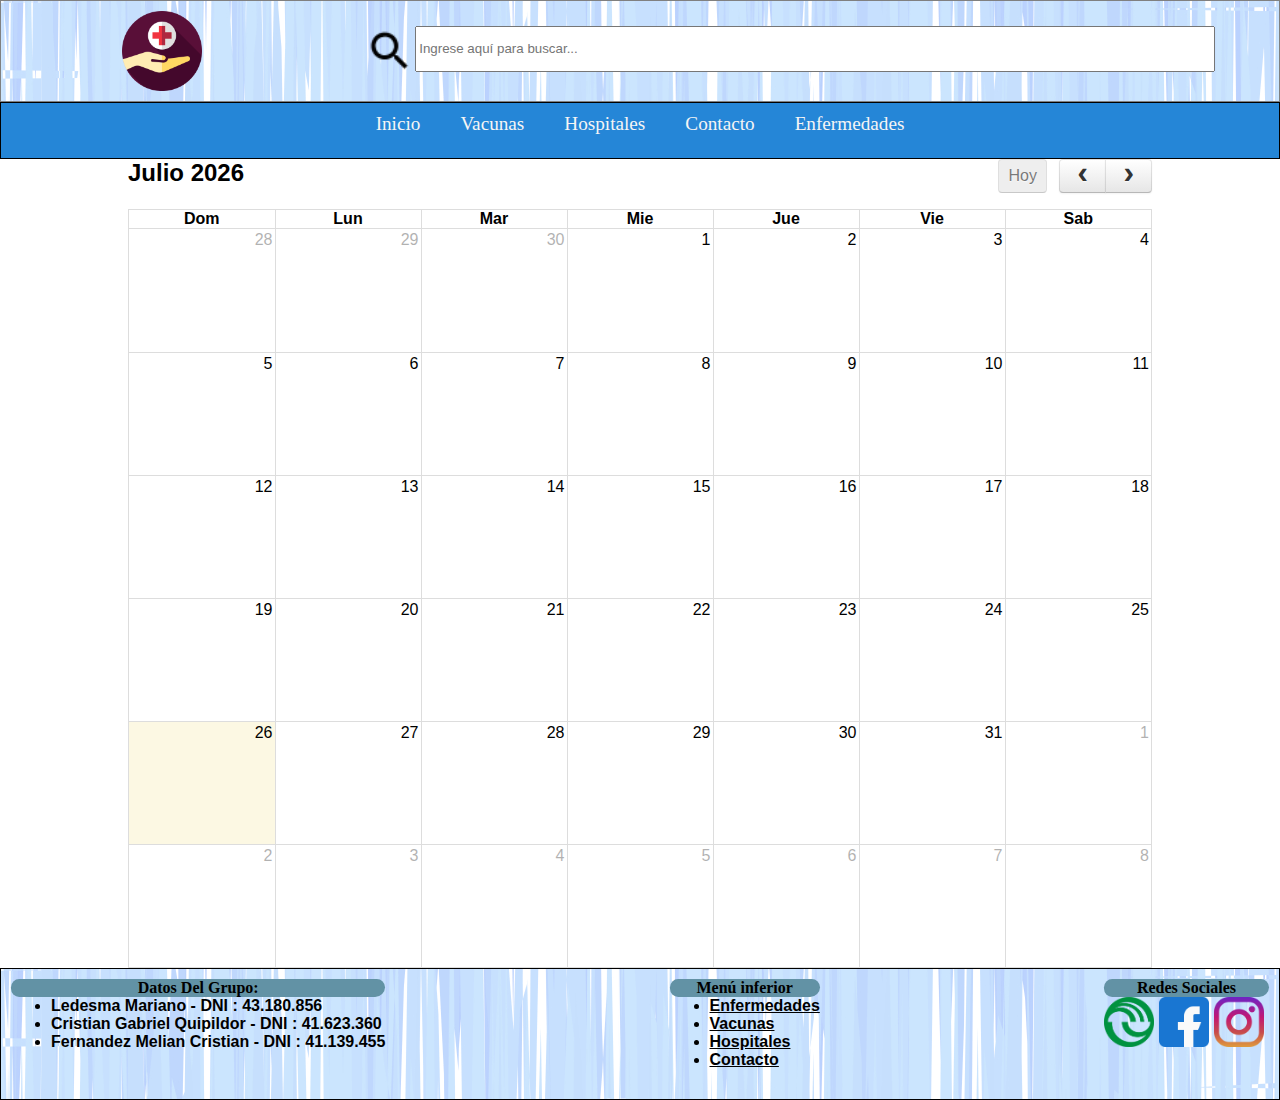
<file: vacunas.html>
<!DOCTYPE html>
<html lang="en">
<head>
    <meta charset="UTF-8">
    <title>Calendario de vacunacion</title>
    <link rel="shortcut icon" href="img/logoFinal.png">
    <link rel="stylesheet" href="css/estilosComunesAPaginasNoIndex.css">
    <link rel="stylesheet" href="css/vacunas.css">

    <link rel="stylesheet" href="css/fullcalendar.min.css">
    <link rel="stylesheet" href="css/fullcalendar.print.min.css" media="print">

    <script src="js/jquery-3.5.1.min.js"></script>
    <script src="js/moment.min.js"></script>
    <script src="js/fullcalendar.min.js"></script>
    <script type="text/javascript" src="js/calendario.js"></script>
</head>

<body>
    <header>

        <img class="elemento0"src="img\logoFinal.png" alt="imagen">

        <div class="elemento1">
        <img class="elemento2"src="img\search.png" alt="fotoDeBusqueda">
        <input list="Buscador" id="seachBoxToMove" name="datalist"  placeholder="Ingrese aquí para buscar...">
        <datalist id="Buscador"> <!--este datalist debo ponerle en id el nombre del imput list-->
            <select class="">
                <option value="Covid-19"></option>
                <option value="Asma"></option>
                <option value="Zika"></option> 

            </select>
        </datalist>

        </div>

    </header>
    <nav class="menuSuperior">
 <a href="index.html" class="menuItem">Inicio</a>
 <a href="vacunas.html" class="menuItem">Vacunas</a>
 <a href="mapaDeHospitales.html" class="menuItem">Hospitales</a>
 <a href="contacto.html" class="menuItem">Contacto</a>
 <a href="listadoDeEnfermedades.html" class="menuItem">Enfermedades</a>

</nav>

    <main>
        <div id="calendar"></div>
    </main>

  <footer class="pieDePagina">
  <div>
    <h4 class="titulospiedepagina">Datos Del Grupo:</h4>
    <ul class="integrantes">
        <li class="colorVinculos">Ledesma Mariano - DNI : 43.180.856</li>
        <li class="colorVinculos">Cristian Gabriel Quipildor - DNI : 41.623.360 </li>
        <li class="colorVinculos">Fernandez Melian Cristian - DNI : 41.139.455</li>
    </ul>
  </div>

  <div>

    <h4 class="titulospiedepagina">Menú inferior</h4>
    <ul class="menu">
        <li><a href="listadoDeEnfermedades.html" class="colorVinculos">Enfermedades</a></li>
        <li><a href="vacunas.html" class="colorVinculos" >Vacunas</a></li>
        <li><a href="mapaDeHospitales.html" class="colorVinculos">Hospitales</a></li>
        <li><a href="contacto.html" class="colorVinculos">Contacto</a></li>
      </ul>
  </div>

  <div>
  <h4 class="titulospiedepagina">Redes Sociales</h4>
  <section class="redessociales">
    <a href="https://www.unlam.edu.ar/"  target="_blank"><img src="img/unlam.png" class="sub"></a>
    <a href="https://www.facebook.com/GCBA/" target="_blank"><img src="img/facebook.png"  class="sub"></a>
    <a href="https://www.instagram.com/buenosaires/?hl=es-la" target="_blank"><img src="img/instagram.png"  class="sub"></a>

  </section>
</div>
</footer>
</body>
</html>
</file>
<file: css/EstiloDePaginaPrincipal.css>
/*este es el css de la pagina de inicio*/

*{
    margin: 0;
    padding: auto   ;
}
header{
    display: flex;
    flex-wrap: nowrap;
    align-items: center;
    justify-content: space-between;
    background-image: url("../img/151783-light-blue-vertical-lines-and-stripes-background.jpg");
    position: -webkit-sticky;
    top: 0px;
    left: 0px;
    right: 0px;
    z-index: 2;
    height: 100px;
    padding-right: 5%;
    position: sticky;
    border: gray 1px solid;
  
  
  }
  
  
  .elemento0{

      margin-left: 5%;
      height: 80px;
      width: 80px;
      padding-left: 5%;
  
  }

  @media (max-width:500px){
    .elemento0{

        height: 50px;
        width: 50px;
       
    
    }
  }
  
  .elemento1{
      display:flex;
      flex-direction: row;
      align-content: flex-start;
      width:70%;
  }
  
  .elemento2{
      height: 50px;
      width: 50px;
  }
  
  
  #seachBoxToMove{
      height: 40px;
      width: 100% ;
  
  }
  


.carrousel{
    
    display:flex;
    height: 700px;
    flex-wrap: wrap;
    max-width:100%;
    opacity: .85;
    margin: auto;

}

@media (max-width:600px){
    .carrousel{
        height:400px;

    }
}
.familia{
    width: 100%;
    height: 700px;
    position: absolute;
    z-index: 0;

}

@media (max-width:600px){
    .familia{
        height:400px;

    }
}



.carrouselAtras:hover{
    -webkit-transform: scale(1.1);

}
.carrouselAtras{
    margin: auto;
    opacity: initial;
    height: 15%;
    width: 10%;
    margin-left: 50px;
    z-index: 1;
}
.carrouselAdelante:hover{
    -webkit-transform: scale(1.1);


}
.carrouselAdelante{
    margin: auto;

    height: 15%;
    width: 10%;
    margin-right: 50px;
    z-index: 1;
}

.titulo{
background-color:lavender;
height: 100px;
display:flex;
justify-content: center;
border-top:#808080 3px solid ;


}

.titulouno{
font-family: Arial, Helvetica, sans-serif;
text-align: center;


}

.columna{
    background-color:lavender ;
    height: 400px;
    align-items: center;
    flex-direction: row;
    justify-content: space-around;
    display: flex;
    width:100%;

}
.enfermedad{
    margin-left: 25%;
    width: 50%;
    height: 140px;
}

.inyeccion{
    margin-left: 25%;
    width: 50%;
    height: 140px;

}

.hospital{
    margin-left: 25%;
    width: 50%;
    height: 140px;
}

.palabras{
    text-align: center;
    font-family:  Arial, Helvetica, sans-serif;
    font-weight: bold;
    -webkit-border-radius: 25px 25px 30px 25px;
    padding-top: 1%;
    font-size: 100%;
}


.contenedorLlama{
    height: 400px;
    background-color: rgb(165, 189, 188);
    align-items: flex-end;
    flex-direction: row;
    display:flex;
    display:-ms-flexbox;
    display:-webkit-flex;
    flex-direction: row;
    align-items:center;
    justify-content: space-around;
    font-family: 'Gill Sans', 'Gill Sans MT', Calibri, 'Trebuchet MS', sans-serif;
    margin-bottom: 20px;
    border : black 1px solid;
}

@media (max-width:1150px){
    .contenedorLlama{
    height: 200px;
}
}

@media (max-width:600px){
    .contenedorLlama{
    height: 100px;
}
}

.SiTenesSintomas{
font-size: 2em;
top: 30px;

}

@media (max-width : 1150px){
    .SiTenesSintomas{
        font-size: 1.5em;

    }
}
@media (max-width : 600px){
    .SiTenesSintomas{
        font-size: 1em;

    }
}

.SiTenesSintomas2{
    font-size: 3em;
}
@media (max-width : 1150px){
    .SiTenesSintomas2{
        font-size: 2em;

    }
}

@media (max-width : 600px){
    .SiTenesSintomas2{
        font-size: 1em;

    }
}



.telefono{
    height: 90%;
    width: 20%;
}


.telefono:hover{
    height: 90%;
    width: 20%;
    -moz-transform: rotate(15deg);
    -webkit-transform: rotate(15deg);

}



.numero{
    font-size: 15em;
}

@media (max-width:1150px){
    .numero{
    font-size: 8em;
}
}
@media (max-width:600px){
    .numero{
    font-size: 4em;
}
}

.pieDePagina{
    display:flex;
    display:-ms-flexbox;
    display:-webkit-flex;
    flex-direction: row;
    align-items: baseline;
    justify-content: space-between;
    background-image: url("../img/151783-light-blue-vertical-lines-and-stripes-background.jpg");
    border:black 1px solid;
    padding: 10px;
    height: 110px;

}

@media (max-width: 360px){
    .pieDePagina{

    flex-direction: column-reverse;
    height: 150px;
        justify-content: center;
        align-content: center;
        align-items: center;
}
}

.integrantes{
    font-family: Arial, Helvetica, sans-serif;
    font-weight: bold;
    background-color: transparent;
}


@media (max-width:740px){
    .integrantes{
        font-size: 0.9em;
    }
}

@media (max-width:550px){
    .integrantes{
        font-size: 0.7em;
    }
}

.titulospiedepagina{
    font-size: 1em;
    background-color: rgb(98, 146, 165);
    -webkit-border-radius: 25px 25px 30px 25px;
    text-align: center;


}

@media (max-width:550px){
    .titulospiedepagina{
        font-size: 0.8em;
    }
}



.colorVinculos {
    color:black;
}

.menu{
    background-color: transparent;
    font-family: Arial, Helvetica, sans-serif;
    font-weight: bold;
    font-size: 1em;
}

@media (max-width:740px){
    .menu{
       
        font-size: 0.8em;
    }
}

@media (max-width:360px){
    .menu{
        display:flex;
       flex-direction: row;
       flex-wrap: wrap;
        font-size: 0.6em;
        margin-left: 5px;
        list-style: none;
        margin: 1%;
    }
}
@media (max-width:360px){
    .colorVinculos{
        padding-left: 5px;
    }
}





.redessociales{
    background-color:  transparent;
    display:flex;
    align-content: center;
    margin: auto;
    
}



.sub{
    height: 50px;
    width: 50px;
    margin-right: 5px;
}

@media (max-width : 740px){
    .sub{
        height: 25px;
        width: 25px;
        margin-right: 5px; 
    }
}


@media (max-width : 600px){
    .sub{
        height: 20px;
        width: 20px;
        margin-right: 5px; 
    }
}
</file>
<file: css/disenoPaginaContacto.css>
main{
    margin-top: 0px;  /*100px*/
    margin-left: 0px;
    margin-bottom: 0px; /*100px*/
    margin-right: 0px;
    justify-content: space-around;
    font-family: 'Times New Roman', Times, serif;
    background-color: rgb(107, 151, 170);
}

/*BODY*/

.formularioYdatosDeContacto{
    display: flex;
  }
.formulario{
    display: -ms-inline-grid;
    grid-template-columns: 150px 195px;
    grid-template-rows: 70px 70px 70px 200px 70px;
    justify-content: left;
    margin-right: 100px;
    clear: right;
    padding-right: 4%;
    padding-left: 11%;
    padding-bottom: 4%;
    padding-top: 2%;
}

@media (max-width :900px){
    .formulario{
        display:flex;
        flex-direction: column;

    }
}

label {
    font-size: 98%;
}

.DatosDeContacto{
    display:flex;
    flex-direction: column;
    align-items: center;
    bottom: 66px;

}
.contenedorMapa{
    display:flex;
    background-color: rgb(228, 228, 238);
    width: 100%;
    justify-content: center;
    align-self: center;
    align-content: center;

    
}

.mapa{
    height: 600px;
    width:70%;
}

@media (max-width : 450px){
    .mapa{
        height: 400px;
    }
}
#nom_Apellido, #mail, #telf{
    height: 20px;
    width: 100%;
    margin: 2%;
}



#consulta{
    height: 200px;
    width: 100%;
    margin: 2%;

}
#botonEnviar{
    height: 31px;
    width: 73px;
    left: 270px;
    display: block;
    font-family: "Bebas Neue";
    background-color: #213f58;
    color: white;
    box-shadow: none;
    
}

#tituloContacto{
    padding-left: 11%;
}
#tituloUbicacion{
    text-align: center;
    background-color: #213e55;
    height: 50px;
}



@media (max-width:900px){
    .formularioYdatosDeContacto{
        display: flex;
        flex-direction: column;
        justify-content: center;
        margin: auto;
    }
}
#contactoIconFb, #contactoIconIg, #contactoIconUnl{
    height: 35px;
    width: 35px;
    border-radius: 100px;
}


.error{
    color:rgb(158, 6, 6);
    font-weight: bold;
    font-size: 1em;
    font-family: 'Franklin Gothic Medium', 'Arial Narrow', Arial, sans-serif;
    
}

.excedio{
    color:rgb(158, 6, 6);
    font-weight: bold;
    font-size: 1.1em;
}

#cantidad{
    font-size: 1.1em;

}
</file>
<file: css/estilosComunesAPaginasNoIndex.css>
*{
    margin: 0;
    padding: auto   ;
}

header{
    display: flex;
    flex-wrap: nowrap;
    align-items: center;
    justify-content: space-between;
    background-image: url("../img/151783-light-blue-vertical-lines-and-stripes-background.jpg");
    position: -webkit-sticky;
    top: 0px;
    left: 0px;
    right: 0px;
    z-index: 10;
    height: 100px;
    padding-right: 5%;
    position: sticky;
    border: gray 1px solid;
  
  
  }
  
  
  .elemento0{

      margin-left: 5%;
      height: 80px;
      width: 80px;
      padding-left: 5%;
  
  }

  @media (max-width:500px){
    .elemento0{

        height: 60px;
        width: 60px;
       
    
    }
  }
  
  .elemento1{
      display:flex;
      flex-direction: row;
      align-content: flex-start;
      width:70%;
  }
  
  .elemento2{
      height: 50px;
      width: 50px;
  }
  
  
  #seachBoxToMove{
      height: 40px;
      width: 100% ;
  
  }
  

.menuSuperior{
    

        display:flex;
        flex-direction: row;
        flex-wrap: wrap;
        background-color: #2586d7;
        height: 55px;
        margin: auto;
        justify-content: center;
        border: black 1px solid;
        top:0;
    }
@media (max-width:560px){
    .menuSuperior{
        display:flex;
        flex-direction: column;
        flex-wrap: nowrap;
        height: 100%;
        padding: 0%;
    }
    }


   

.menuItem{
    color: whitesmoke ;
    font-family: Georgia, 'Times New Roman', Times, serif;
    text-decoration: none;
    font-size: 1.2em;
    padding-top: 10px;
    padding-bottom: 10px;
    padding-left: 20px;
    padding-right: 20px;

}

.menuItem:hover{
    background-color:white;
    color: black;
    border-bottom: grey;
    
}
@media (max-width:630px){
.menuItem{
    border-bottom: grey;
    font-size: 1em;
}

}


.pieDePagina{
    display:flex;
    display:-ms-flexbox;
    display:-webkit-flex;
    flex-direction: row;
    align-items: baseline;
    justify-content: space-between;
    background-image: url("../img/151783-light-blue-vertical-lines-and-stripes-background.jpg");
    border:black 1px solid;
    padding: 10px;
    height: 110px;

}

@media (max-width: 360px){
    .pieDePagina{

    flex-direction: column-reverse;
    height: 150px;
        justify-content: center;
        align-content: center;
        align-items: center;
}
}

.integrantes{
    font-family: Arial, Helvetica, sans-serif;
    font-weight: bold;
    background-color: transparent;
}


@media (max-width:740px){
    .integrantes{
        font-size: 0.9em;
    }
}

@media (max-width:550px){
    .integrantes{
        font-size: 0.7em;
    }
}

.titulospiedepagina{
    font-size: 1em;
    background-color: rgb(98, 146, 165);
    -webkit-border-radius: 25px 25px 30px 25px;
    text-align: center;


}

@media (max-width:550px){
    .titulospiedepagina{
        font-size: 0.8em;
    }
}



.colorVinculos {
    color:black;
}

.menu{
    background-color: transparent;
    font-family: Arial, Helvetica, sans-serif;
    font-weight: bold;
    font-size: 1em;
}

@media (max-width:740px){
    .menu{
       
        font-size: 0.8em;
    }
}

@media (max-width:360px){
    .menu{
        display:flex;
       flex-direction: row;
       flex-wrap: wrap;
        font-size: 0.6em;
        margin-left: 5px;
        list-style: none;
        margin: 1%;
    }
}
@media (max-width:360px){
    .colorVinculos{
        padding-left: 5px;
    }
}





.redessociales{
    background-color:  transparent;
    display:flex;
    align-content: center;
    margin: auto;
    
}



.sub{
    height: 50px;
    width: 50px;
    margin-right: 5px;
}

@media (max-width : 740px){
    .sub{
        height: 25px;
        width: 25px;
        margin-right: 5px; 
    }
}


@media (max-width : 600px){
    .sub{
        height: 20px;
        width: 20px;
        margin-right: 5px; 
    }
}



a.desplegable{
    display: block;
    width: 100%;
    height: 55px;
    background-image: url(../img/hamburger.gif);
    background-repeat: no-repeat;
    background-color: #06a8de;
    border: black 1px solid;

    top:0;
    right: 0;
    
    
    cursor: pointer;
    z-index: 5;
}
a.desplegable:hover{
    background-color:#000;
}

@media screen and (min-width:560px){
    
    .menu{
        display:block;
    }
    a.desplegable{
        display: none;
    }
}
</file>
<file: css/diseñoListadoDeEnfermedades.css>
/*margen para todo el maine.El marge y footer se colocan siempre fuera del main */
main{
  margin: 100px;
  justify-content: space-around;
  font-family: 'Muli', sans-serif;
}


/* Covid-19 */
#titleCovid {/* al titulo lo saque del div porque no me queria morir programando */
  text-align: center;
  font-family: "Bebas Neue";
}
#enfermedadCovid{/* use grid para porque el boton no se queria acomodar  */
  display: grid;
  grid-template-columns: 150px 600px;
  padding-bottom: 30px;
  justify-content: center;
}
.bottonCovid{
  padding-left: 151px;
  display: block;
}
#botonDetalleCovid{
  background-color: #2586d7;
  font-family: "Bebas Neue";
  color: white;
  box-shadow: none;
}
.covidImg{
  height: 150px;
  width: 150px;
}


/* Asma */
#titleAsma{/* al titulo lo saque del div porque no me queria morir programando */
  text-align: center;
  font-family: "Bebas Neue";
}
#Asmaenfermedad{/* use grid para porque el boton no se queria acomodar  */
  display: grid;
  grid-template-columns: 150px 600px;
  justify-content: center;
}
.botonDetalleAsma{
  padding-left: 151px;
  padding-bottom: 42px;
  display: block;
}
#botonDetalleAsma{
  background-color: #2586d7;
  font-family: "Bebas Neue";
  color: white;
  box-shadow: none;
}
#vectorAsma{
  height: 150px;
  width: 150px;
}

/* Zika */
#titleZika{
  text-align: center;
  padding-bottom: 5px;
  font-family: "Bebas Neue";
}
#Zikaenfermedad{
  display: grid;
  grid-template-columns: 150px 600px;
  padding-bottom: 30px;
  justify-content: center;
}
.botonDetalleZika {
  padding-left: 151px;
  display: block;
}
#botonDetalleZika{
  background-color: #2586d7;
  font-family: "Bebas Neue";
  color: white;
  box-shadow: none;
}
#vectorZika{
  height: 150px;
  width: 150px;
}


/*BODY AJUSTES NO IMPORTANTES*/
#vectorZika, #vectorAsma, #vectorCovid{
  border-radius: 100px;
}
/*BODY-- BARRA DE FILTROS*/
#boxFiltro{
  display: grid;
  grid-template-columns: 900px;
  justify-content: center;
  padding-bottom: 20px;
  height: 40px;
}

@media screen and (max-width:1150px){
  #boxFiltro{
    grid-template-columns: 117%;
    width: 100%;
  }
  #enfermedadCovid, #Asmaenfermedad, #Zikaenfermedad{
    grid-template-columns: 49% 66%;
  }
}

@media screen and (max-width:600px){
  #boxFiltro{
    widht: 100px;
  }
  #enfermedadCovid, #Asmaenfermedad, #Zikaenfermedad{
    grid-template-columns: 78% 45%;
  }
}
@media screen and (max-width: 420px){
  #enfermedadCovid, #Asmaenfermedad, #Zikaenfermedad{
    font-size: small;
    grid-template-columns: 127% 68%;
  }
}
</file>
<file: css/EstiloMapaDeHospitales.css>
.contenedorTitulo{
    border-bottom: 2px solid gray;
    border-left: 2px solid gray;
    border-right: 2px solid gray;
    height: 170px;
    display: flex;
    background-color: rgb(175, 183, 206);
    margin-bottom: 5px;
    justify-content: center;
    align-items: center;
}



.titulo{
    font-family: 'Times New Roman', Times, serif;
    font-weight: bold;
    font-size: 40px;
    text-align: center;

}

.contenedorMapa{
    display: flex;
    align-content: center;
    align-items: center;
    justify-content: center;
    background-color: rgb(228, 228, 238);

}

.mapa{

    height: 600px;
    width: 70%;

}
.popup{
  display: none;
  position: fixed;
  z-index: 2;
  background-color: rgb(26, 157, 238);
  width: 40%;
  height: auto;
  left:30%;
  top:30%;
  border:5px solid rgb(0, 87, 255);
}
h2{
  text-align: center;
  margin-bottom: 10%;
}
#cerrar,#cerrar2,#cerrar3{
  display: flex;
  justify-content: center;
  text-decoration: none;
}
.popup li{
  margin-bottom: 10%;

}
.popupHospitales{
  display: flex;
  box-sizing: border-box;
  justify-content: space-around;
  margin-bottom: 5px;
}
#uno,#dos,#tres{
color: white;
background-color: rgb(20, 117, 233);
padding: 10px;
text-decoration: none;
box-sizing: border-box;
}
#uno:hover{

  color:black;
background-color: rgb(96, 181, 255);
}
#dos:hover{

  color:black;
background-color: rgb(96, 181, 255);
}
#tres:hover{

  color:black;
background-color: rgb(96, 181, 255);
}
</file>
<file: css/vacunas.css>
#calendar {
 width: 80%;
 /*height: 80%;*/
 margin: auto;
 font-family: 'Gill Sans', 'Gill Sans MT', Calibri, 'Trebuchet MS', sans-serif;
}
.fc-content{
 border-color: tomato;
 background-color: red;
 color: white;
}
</file>
